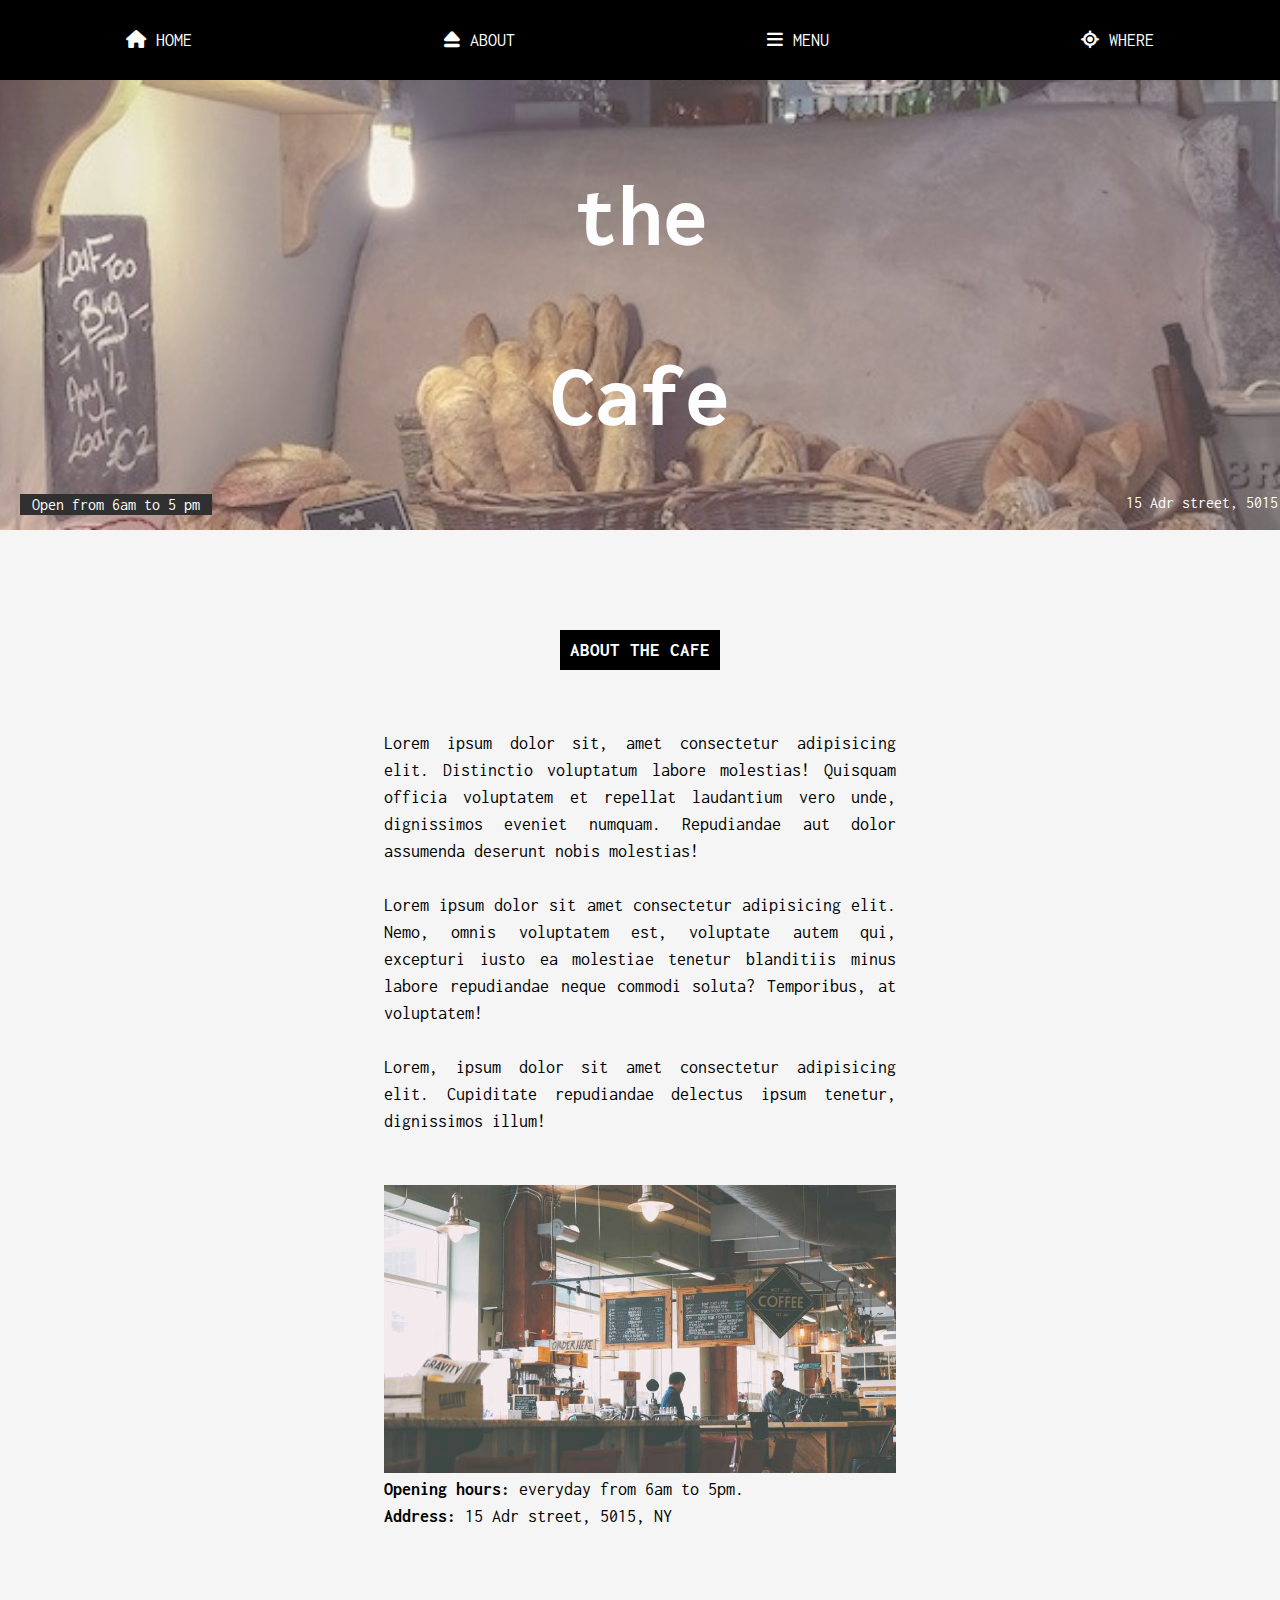
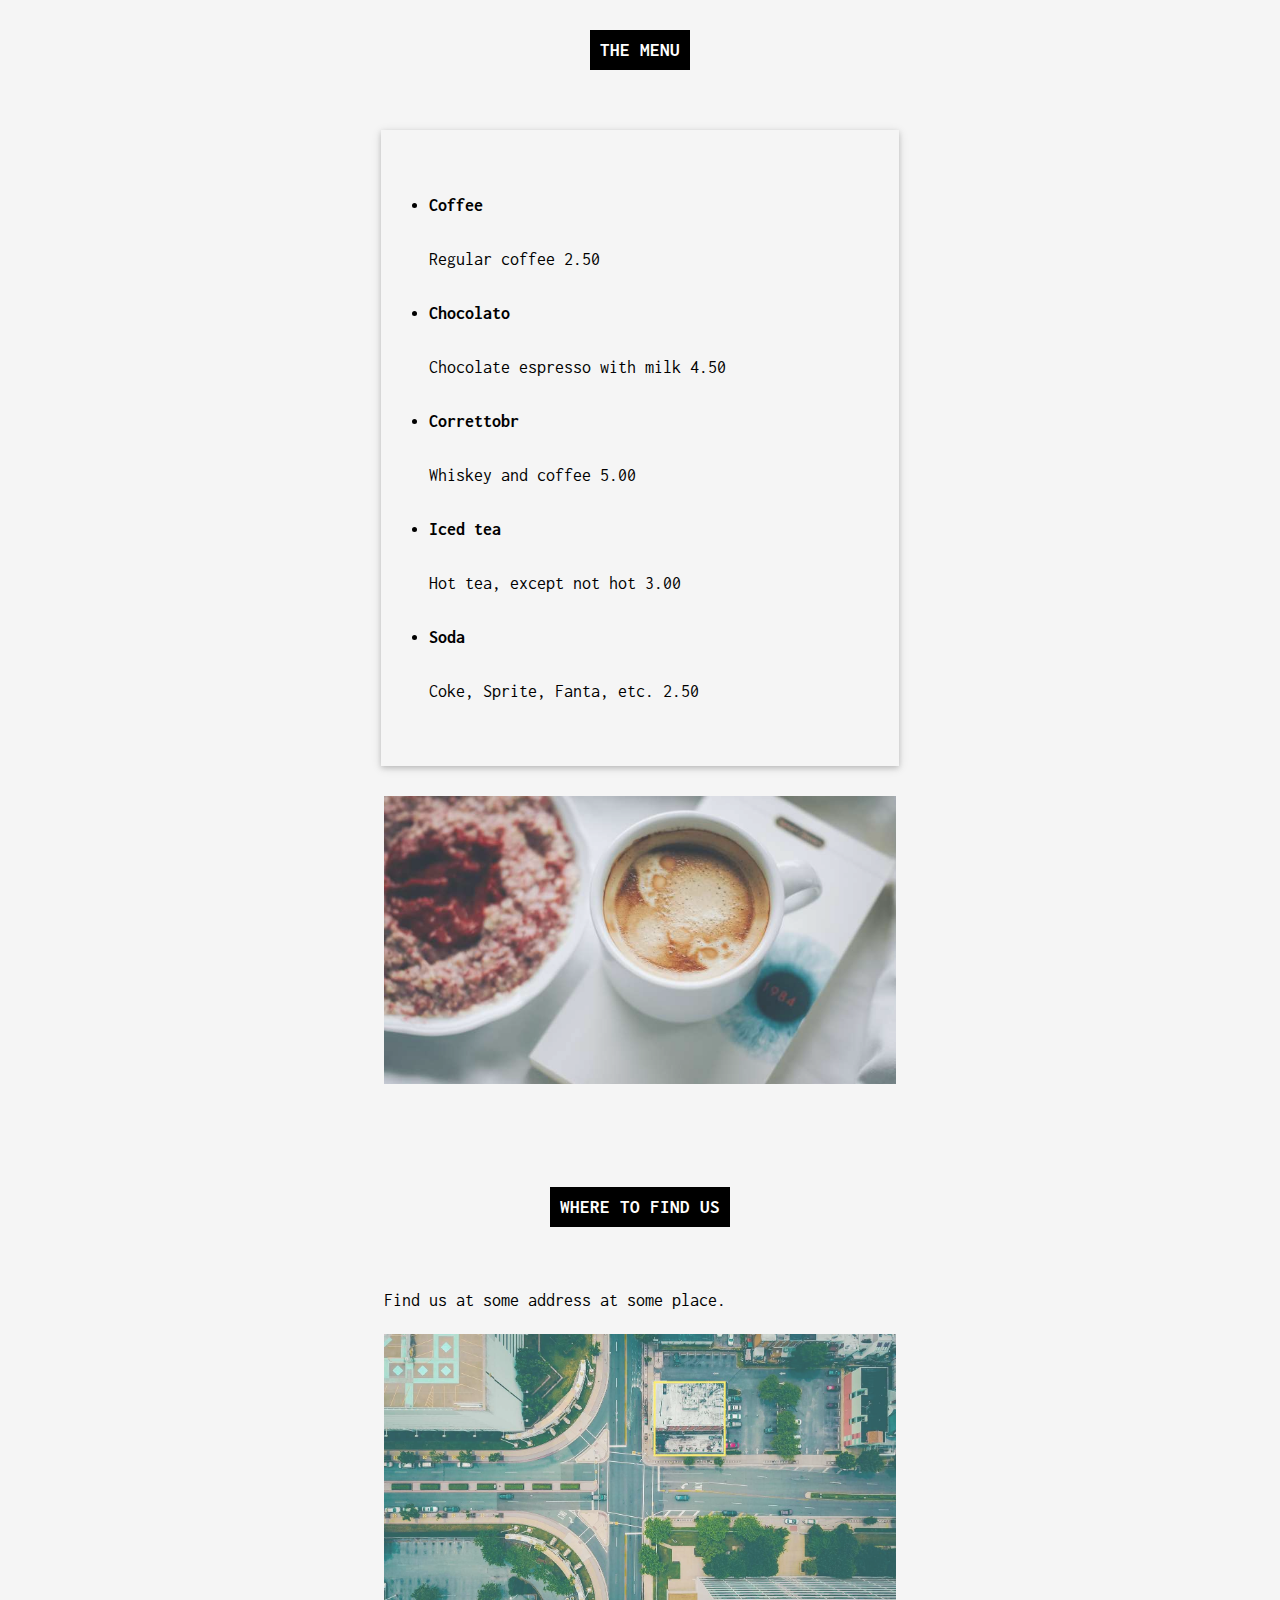
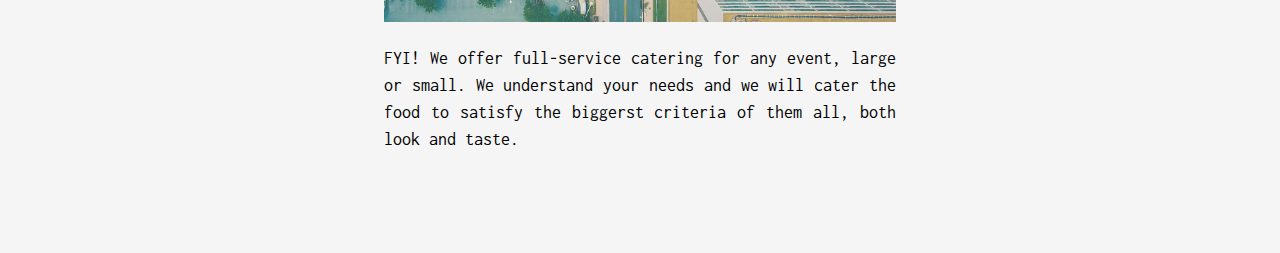
<file: index.html>
<!DOCTYPE html>
<html lang="en">
  <head>
    <meta charset="UTF-8" />
    <meta http-equiv="X-UA-Compatible" content="IE=edge" />
    <meta name="viewport" content="width=device-width, initial-scale=1.0" />
    <title>Document</title>
    <link rel="preconnect" href="https://fonts.googleapis.com" />
    <link rel="preconnect" href="https://fonts.gstatic.com" crossorigin />
    <link
      href="https://fonts.googleapis.com/css2?family=Inconsolata&family=Lobster&display=swap"
      rel="stylesheet"
    />
    <link rel="stylesheet" href="https://cdnjs.cloudflare.com/ajax/libs/font-awesome/6.1.2/css/all.min.css">
    <link rel="stylesheet" href="./index.css" />
  </head>
  <body>
    <div class="main">

      <div class="navbar" id="home">
        <ul>
          <li><a href="#home"><i class="fa-solid fa-house"></i>HOME</a></li>
          <li><a href="#about"><i class="fa-solid fa-eject"></i>ABOUT</a></li>
          <li><a href="#menü"><i class="fa-solid fa-bars"></i>MENU</a></li>
          <li><a href="#where"><i class="fa-solid fa-location-crosshairs"></i>WHERE</a></li>
        </ul>
      </div>

      <div class="first">
        <h1 class="h1">the <br />Cafe</h1>
        <p class="p">
          <span class="hour"> Open from 6am to 5 pm</span>
          <span class="add">15 Adr street, 5015</span>
        </p>
      </div>

      <div class="about">
        <h3 id="about">ABOUT THE CAFE</h3>
        <p>
          Lorem ipsum dolor sit, amet consectetur adipisicing elit. Distinctio
          voluptatum labore molestias! Quisquam officia voluptatem et repellat
          laudantium vero unde, dignissimos eveniet numquam. Repudiandae aut
          dolor assumenda deserunt nobis molestias! <br /><br />Lorem ipsum
          dolor sit amet consectetur adipisicing elit. Nemo, omnis voluptatem
          est, voluptate autem qui, excepturi iusto ea molestiae tenetur
          blanditiis minus labore repudiandae neque commodi soluta? Temporibus,
          at voluptatem! <br /><br />Lorem, ipsum dolor sit amet consectetur
          adipisicing elit. Cupiditate repudiandae delectus ipsum tenetur,
          dignissimos illum!
        </p>
        <img src="./coffeeshop.jpg" alt="" />
        <p><b>Opening hours:</b> everyday from 6am to 5pm.</p>
        <p><b>Address:</b> 15 Adr street, 5015, NY</p>
      </div>

      <div class="menu">
        <h3 id="menü">THE MENU</h3>
        <ul class="list">
          <li>
            <b>Coffee</b> <br />
            Regular coffee 2.50
          </li>
          <li>
            <b>Chocolato</b> <br />
            Chocolate espresso with milk 4.50
          </li>
          <li>
            <b>Correttobr</b> <br />
            Whiskey and coffee 5.00
          </li>
          <li>
            <b>Iced tea</b> <br />
            Hot tea, except not hot 3.00
          </li>
          <li>
            <b>Soda</b> <br />
            Coke, Sprite, Fanta, etc. 2.50
          </li>
        </ul>
        <img src="./coffeehouse2.jpg" alt="" />
      </div>

      <div class="where">
        <h3 id="where">WHERE TO FIND US</h3>
        <p>Find us at some address at some place.</p>
        <img src="./map.jpg" alt="" />
        <p>
          FYI! We offer full-service catering for any event, large or small. We
          understand your needs and we will cater the food to satisfy the
          biggerst criteria of them all, both look and taste.
        </p>
      </div>
    </div>
  </body>
</html>
</file>
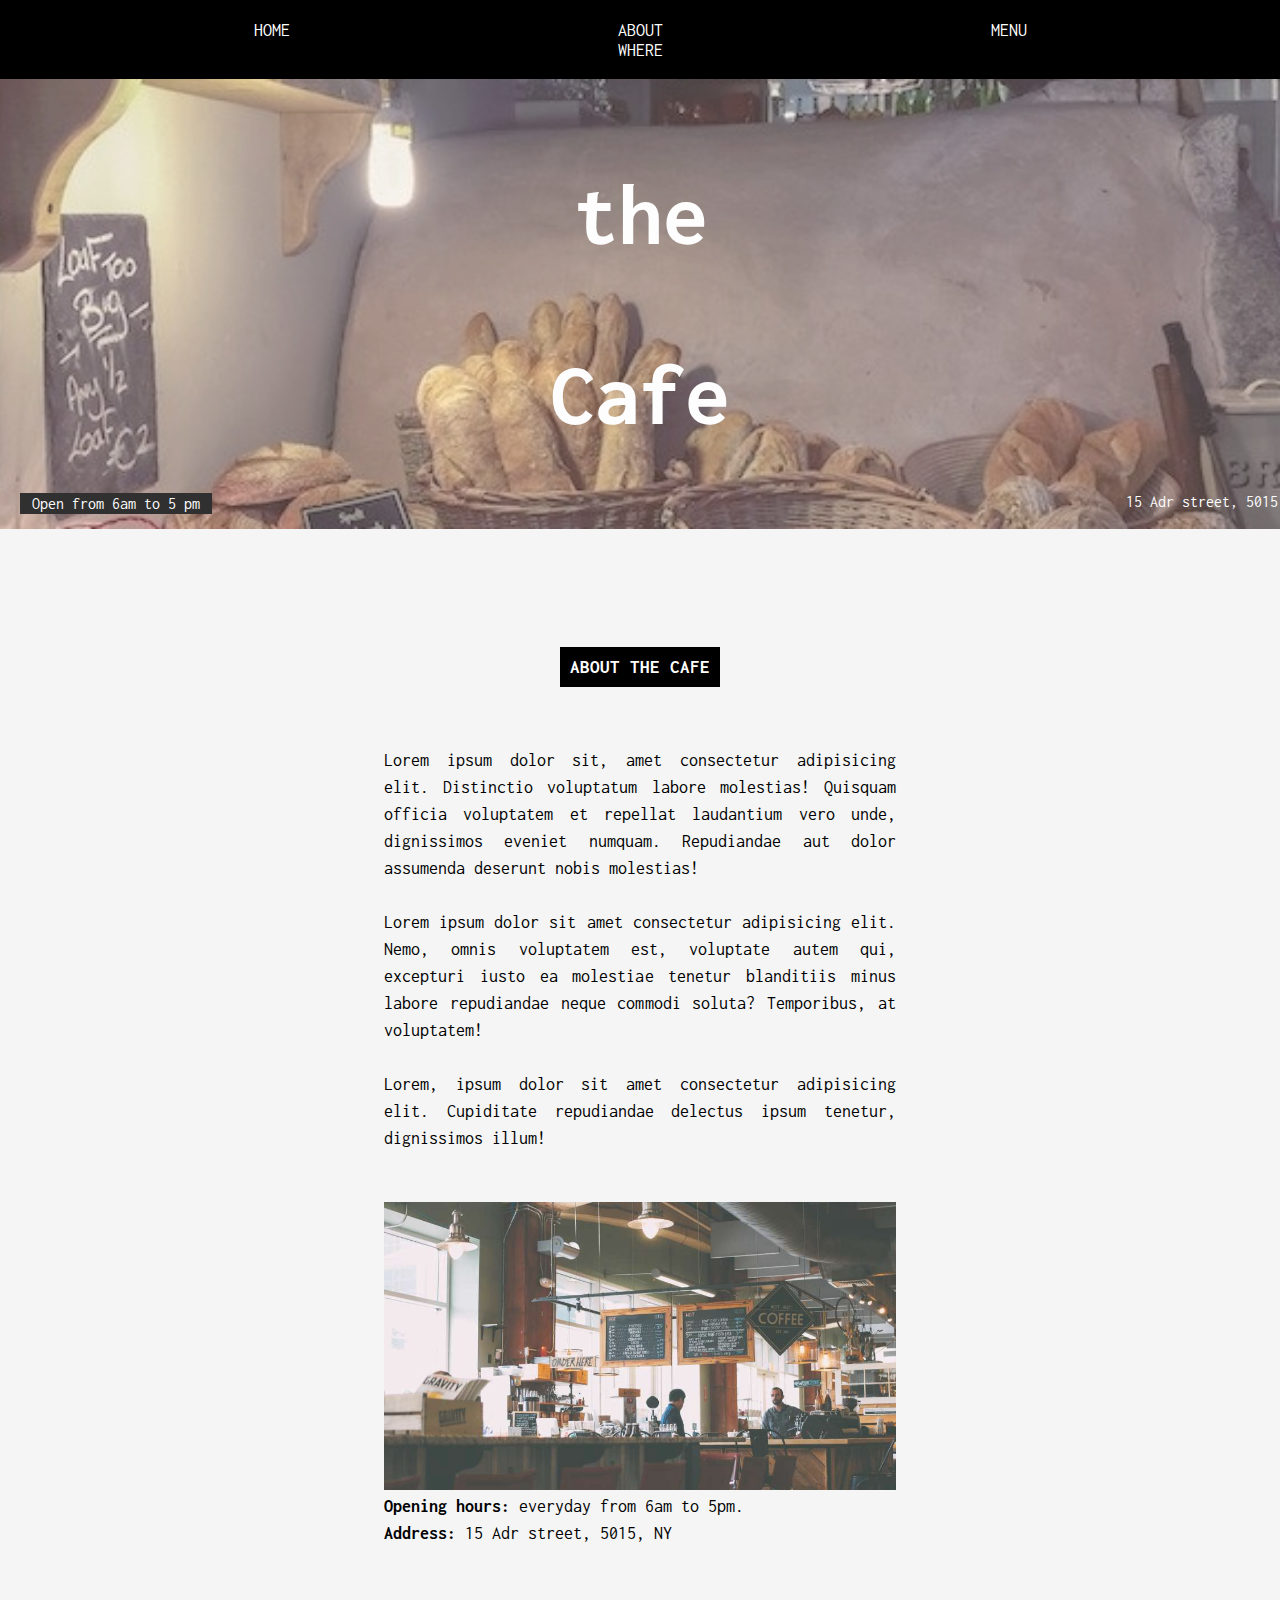
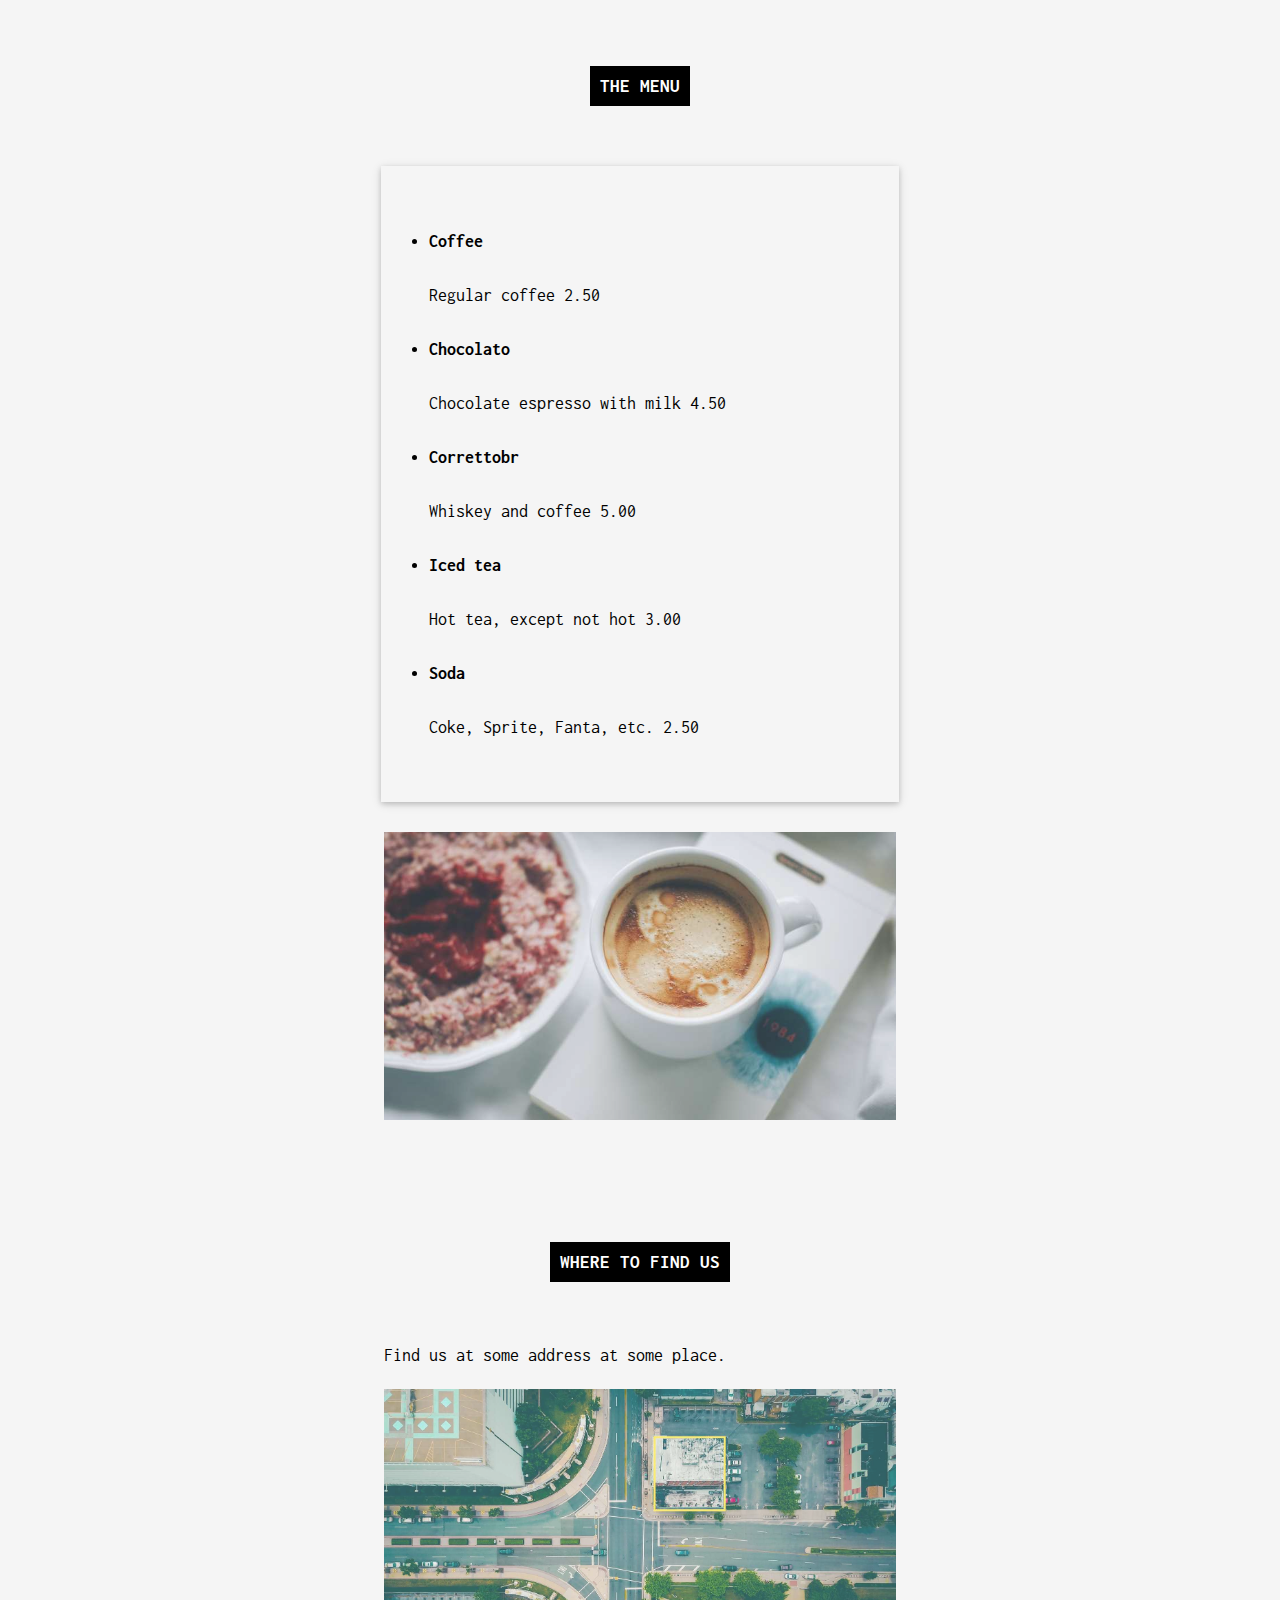
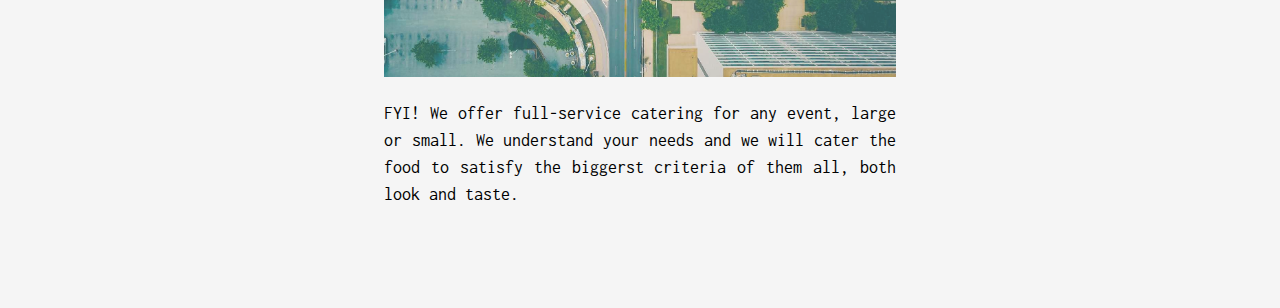
<file: cafe.html>
<!DOCTYPE html>
<html lang="en">
  <head>
    <meta charset="UTF-8" />
    <meta http-equiv="X-UA-Compatible" content="IE=edge" />
    <meta name="viewport" content="width=device-width, initial-scale=1.0" />
    <title>Document</title>
    <link rel="preconnect" href="https://fonts.googleapis.com" />
    <link rel="preconnect" href="https://fonts.gstatic.com" crossorigin />
    <link
      href="https://fonts.googleapis.com/css2?family=Inconsolata&family=Lobster&display=swap"
      rel="stylesheet"
    />
    <link rel="stylesheet" href="./cafe.css" />
  </head>
  <body>
    <div id="main">
      <div class="navbar" id="home">
        <span><a href="#home">HOME</a></span>
        <span><a href="#about">ABOUT</a></span>
        <span><a href="#menü">MENU</a></span>
        <span><a href="#where">WHERE</a></span>
      </div>

      <div class="first">
        <h1 class="h1">the <br />Cafe</h1>
        <p class="p">
          <span class="hour"> Open from 6am to 5 pm</span>
          <span class="add">15 Adr street, 5015</span>
        </p>
      </div>

      <div class="about">
        <h3 id="about">ABOUT THE CAFE</h3>
        <p>
          Lorem ipsum dolor sit, amet consectetur adipisicing elit. Distinctio
          voluptatum labore molestias! Quisquam officia voluptatem et repellat
          laudantium vero unde, dignissimos eveniet numquam. Repudiandae aut
          dolor assumenda deserunt nobis molestias! <br /><br />Lorem ipsum
          dolor sit amet consectetur adipisicing elit. Nemo, omnis voluptatem
          est, voluptate autem qui, excepturi iusto ea molestiae tenetur
          blanditiis minus labore repudiandae neque commodi soluta? Temporibus,
          at voluptatem! <br /><br />Lorem, ipsum dolor sit amet consectetur
          adipisicing elit. Cupiditate repudiandae delectus ipsum tenetur,
          dignissimos illum!
        </p>
        <img src="./coffeeshop.jpg" alt="" />
        <p><b>Opening hours:</b> everyday from 6am to 5pm.</p>
        <p><b>Address:</b> 15 Adr street, 5015, NY</p>
      </div>

      <div class="menu">
        <h3 id="menü">THE MENU</h3>
        <ul>
          <li>
            <b>Coffee</b> <br />
            Regular coffee 2.50
          </li>
          <li>
            <b>Chocolato</b> <br />
            Chocolate espresso with milk 4.50
          </li>
          <li>
            <b>Correttobr</b> <br />
            Whiskey and coffee 5.00
          </li>
          <li>
            <b>Iced tea</b> <br />
            Hot tea, except not hot 3.00
          </li>
          <li>
            <b>Soda</b> <br />
            Coke, Sprite, Fanta, etc. 2.50
          </li>
        </ul>
        <img src="./coffeehouse2.jpg" alt="" />
      </div>

      <div class="where">
        <h3 id="where">WHERE TO FIND US</h3>
        <p>Find us at some address at some place.</p>
        <img src="./map.jpg" alt="" />
        <p>
          FYI! We offer full-service catering for any event, large or small. We
          understand your needs and we will cater the food to satisfy the
          biggerst criteria of them all, both look and taste.
        </p>
      </div>
    </div>
  </body>
</html>
</file>
<file: index.css>
*{
    padding: 0;
    margin: 0;  
}

body{
    font-family: "Inconsolata", sans-serif;
    background-color: #f5f5f5;
}

.navbar{
    background-color:black;
    width: 100%;
    height: 80px;
    /* text-align: center; */

}

.navbar ul{
    display: flex;
    justify-content: space-around;
    /* display: inline-flex; */
    list-style: none;
    /* column-gap: 100px; ----margin yerine kullanılabilir */
}

.navbar ul li{
    /* margin: 0 100px; */
    line-height: 80px;
}

.navbar ul li a{
    color: white;
    text-decoration: none;
    font-size: 18px;
    padding: 10px 20px;
}

.navbar .fa-solid{
    margin-right: 10px;
}

.navbar a:hover{
    background-color: rgb(185, 179, 179);
    color:black;
}

.first{ 
    background-image: url(./cafe.jpeg);
    width: 100%;
    height: 450px;
    background-repeat: no-repeat;
    background-size: 100% 450px;
    position: relative;
    opacity: 0.8;
    color: white;
    margin: 0;    
}

.h1{
    font-size: 90px;
    line-height: 2;
    margin: 0;
    position: absolute;
    top: 50%;
    left: 50%;
    text-align: center;
    transform: translate(-50%, -50%);
}

p{margin: 0;}

.hour{
    border: 2px solid black;
    background-color: black;
    position: absolute;
    top: 92%; 
    margin-left: 20px;
    padding: 0 10px;
}

.add{
    position: absolute;
    top: 92%;
    left: 88%;
}

.about{
    text-align: center;
    margin: 100px 0;
}

h3{
    background-color: black;
    color: white;
    display: inline-block;
    padding: 10px;
    margin-bottom: 60px;

}

.about p{
    display: block;
    width: 40%;
    margin: 0 auto;
    text-align: justify;
    line-height: 1.5;
    font-size: 18px;
 
}

.about img{
    width: 40%;
    opacity: 0.8;
    margin-top: 50px;
}

.menu{
    text-align: center;
    margin: 100px 0;
}

.list{
    box-shadow: 0 2px 5px 0 rgb(0 0 0 / 16%), 0 2px 10px 0 rgb(0 0 0 / 12%);
    display: block;
    width: 33%;
    margin: 0 auto;
    text-align: left;
    font-size: 18px;
    padding: 48px;
    line-height: 3;
}

.menu img{
    width: 40%;
    opacity: 0.8;
    margin-top: 30px;
}

.where{
        text-align: center;
        margin: 100px 0;
}

.where p{
        display: block;
        width: 40%;
        margin: 0 auto;
        text-align: justify;
        line-height: 1.5;
        font-size: 18px;
}

.where img{
    width: 40%;
    opacity: 0.8;    
    margin: 20px 0;
}
</file>
<file: cafe.css>
body{
    padding: 0;
    margin: 0;  
    font-family: "Inconsolata", sans-serif;
    background-color: #f5f5f5;
}

.navbar{
    border: 20px solid black;
    background-color:black;
    text-align: center;
    margin: 0;
}

.navbar a{
    margin: 0 150px;
    color:white;
    text-decoration: none;
    font-size: 18px;
    vertical-align: middle;
    padding: 10px;
}

.navbar a:hover{
    background-color: rgb(185, 179, 179);
    color:black;
}

#main{margin: 0;}

.first{ 
    background-image: url(./cafe.jpeg);
    width: 100%;
    height: 450px;
    background-repeat: no-repeat;
    background-size: 100% 450px;
    position: relative;
    opacity: 0.8;
    color: white;
    margin: 0;    
}

.h1{
    font-size: 90px;
    line-height: 2;
    margin: 0;
    position: absolute;
    top: 50%;
    left: 50%;
    text-align: center;
    transform: translate(-50%, -50%);
}

p{margin: 0;}

.hour{
    border: 2px solid black;
    background-color: black;
    position: absolute;
    top: 92%; 
    margin-left: 20px;
    padding: 0 10px;
}

.add{
    position: absolute;
    top: 92%;
    left: 88%;
}

.about{
    text-align: center;
    margin: 100px 0;
}

h3{
    background-color: black;
    color: white;
    display: inline-block;
    padding: 10px;
    margin-bottom: 60px;

}

.about p{
    display: block;
    width: 40%;
    margin: 0 auto;
    text-align: justify;
    line-height: 1.5;
    font-size: 18px;
 
}

.about img{
    width: 40%;
    opacity: 0.8;
    margin-top: 50px;
}

.menu{
    text-align: center;
    margin: 100px 0;
}

ul{
    box-shadow: 0 2px 5px 0 rgb(0 0 0 / 16%), 0 2px 10px 0 rgb(0 0 0 / 12%);
    display: block;
    width: 33%;
    margin: 0 auto;
    text-align: left;
    font-size: 18px;
    padding: 48px;
    line-height: 3;
}

.menu img{
    width: 40%;
    opacity: 0.8;
    margin-top: 30px;
}

.where{
        text-align: center;
        margin: 100px 0;
}

.where p{
        display: block;
        width: 40%;
        margin: 0 auto;
        text-align: justify;
        line-height: 1.5;
        font-size: 18px;
}

.where img{
    width: 40%;
    opacity: 0.8;    
    margin: 20px 0;
}
</file>
